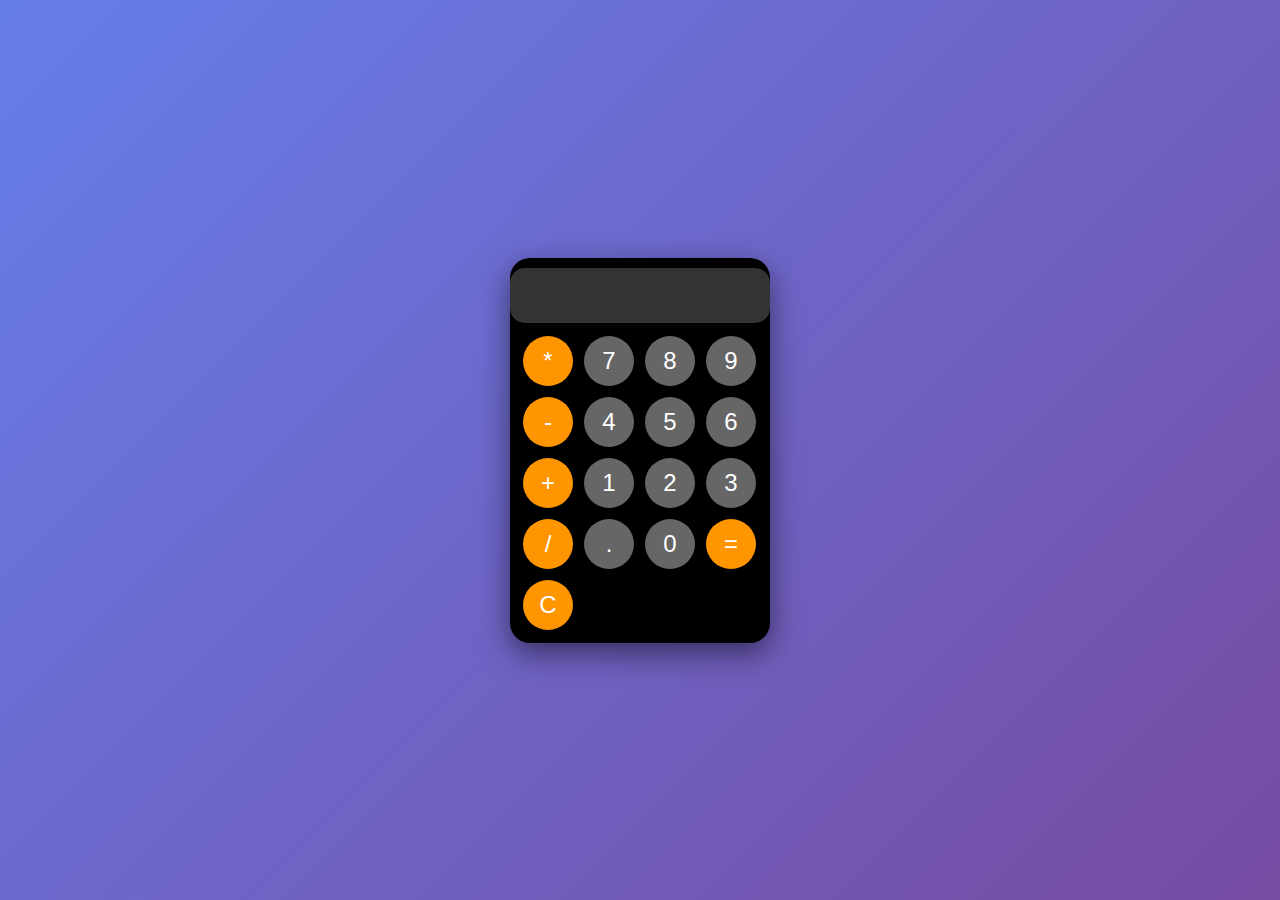
<file: Calculator/index.html>
<!DOCTYPE html>
    <head>
        <meta charset="utf-8">
        <meta http-equiv="X-UA-Compatible" content="IE=edge">
        <title>Calculator</title>
        <meta name="description" content="">
        <meta name="viewport" content="width=device-width, initial-scale=1">
        <link rel="stylesheet" href="Calculator.css">
    </head>
    <body>
        <div id="calc">
            <input type="text" id="exp" readonly><br>
            <div id="keys">
            <button class="op" onclick="update('*')">*</button>
            <button onclick="update('7')">7</button>
            <button onclick="update('8')">8</button>
            <button onclick="update('9')">9</button>
            <button class="op" onclick="update('-')">-</button>
            <button onclick="update('4')">4</button>
            <button onclick="update('5')">5</button>
            <button onclick="update('6')">6</button>
            <button class="op" onclick="update('+')">+</button>
            <button onclick="update('1')">1</button>
            <button onclick="update('2')">2</button>
            <button onclick="update('3')">3</button>
            <button class="op" onclick="update('/')">/</button>
            <button onclick="update('.')">.</button>
            <button onclick="update('0')">0</button>
            <button class="op" onclick="calculate()">=</button>
            <button class="op" onclick="clearExp()">C</button>
            </div>
        </div>
        
        <script src="Calculator.js" ></script>
    </body>
</html>
</file>
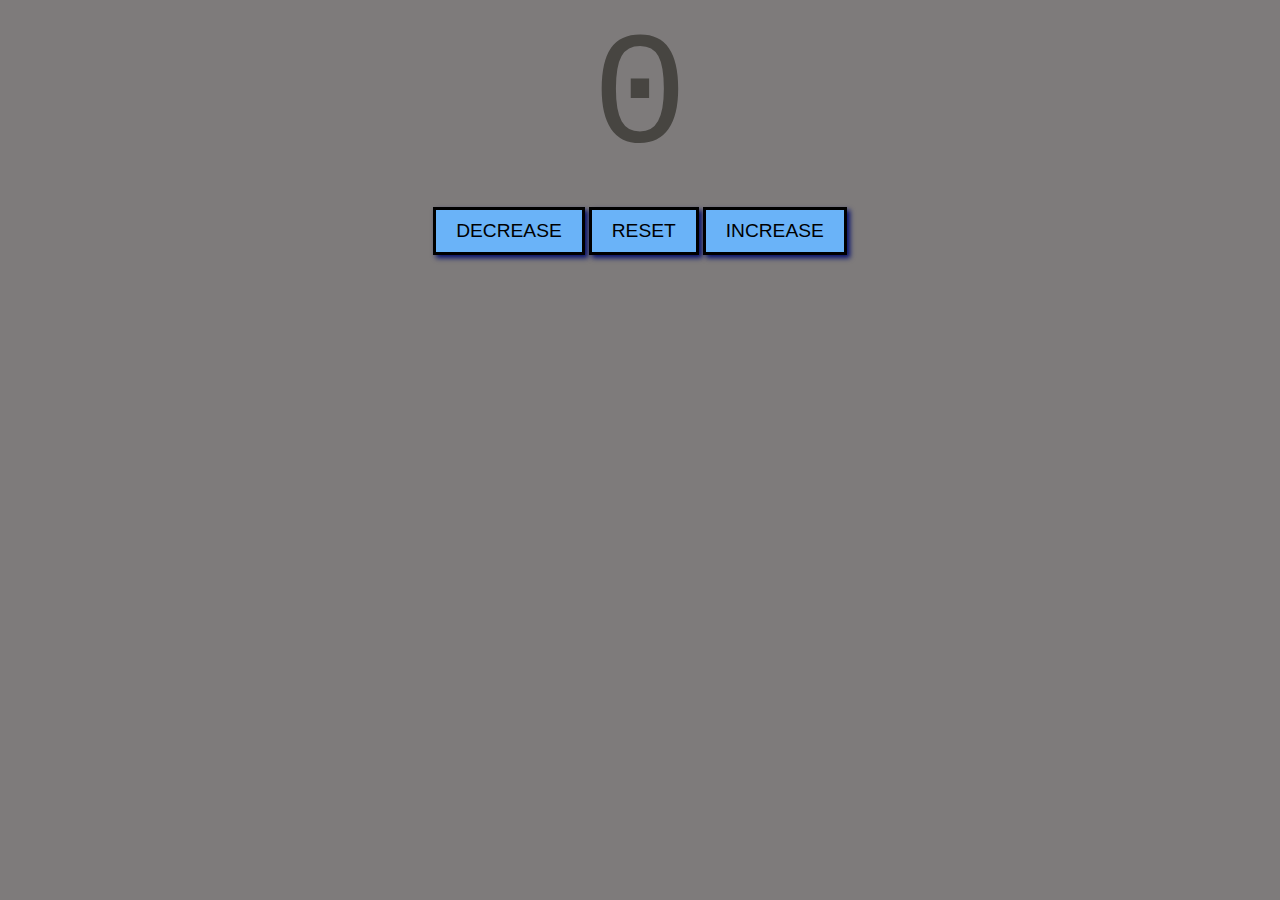
<file: Counter/index.html>
<!DOCTYPE html>

<html>
    <head>
        <meta charset="utf-8">
        <meta http-equiv="X-UA-Compatible" content="IE=edge">
        <title>My Website</title>
        <meta name="description" content="">
        <meta name="viewport" content="width=device-width, initial-scale=1">
        <link rel="stylesheet" href="Style.css">
    </head>
    <body>
        <label id="countLabel">0</label> <br>
        <div id="container">
        <button class="button" id="decrease">DECREASE</button>
        <button class="button" id="reset">RESET</button>
        <button class="button" id="increase">INCREASE</button>
        </div>
        <script src="index.js"></script>
    </body>
</html>
</file>
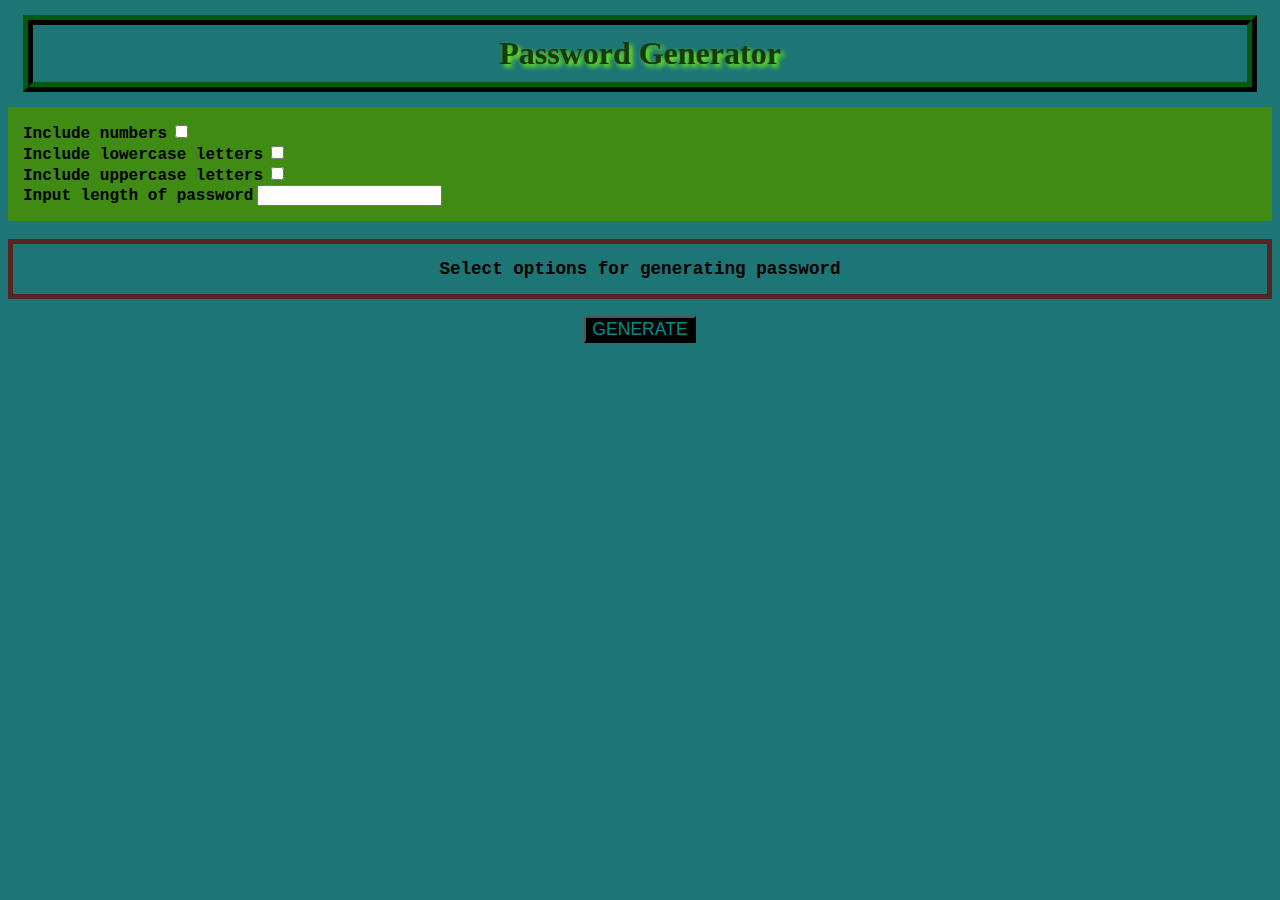
<file: Password Generator/index.html>
<!DOCTYPE html>
<html>
<head>
    <meta charset="UTF-8" />
    <title>Password Generator</title>
    <link rel="stylesheet" href="passStyle.css">
</head>
<body>
    <h1>Password Generator</h1>
    <div>
    <label for="numbers">Include numbers</label> 
    <input type="checkbox" id="numbers" > <br>
    <label for="lower">Include lowercase letters</label> 
    <input type="checkbox" id="lower" > <br>
    <label for="upper">Include uppercase letters</label> 
    <input type="checkbox" id="upper" > <br>
    <label for="length">Input length of password</label>
    <input type="number" id = "length" >
    </div>
    <p id="p">Select options for generating password</p>
    <button id="button">GENERATE</button>
     <script src="password.js"></script>
</body>
</html>
</file>
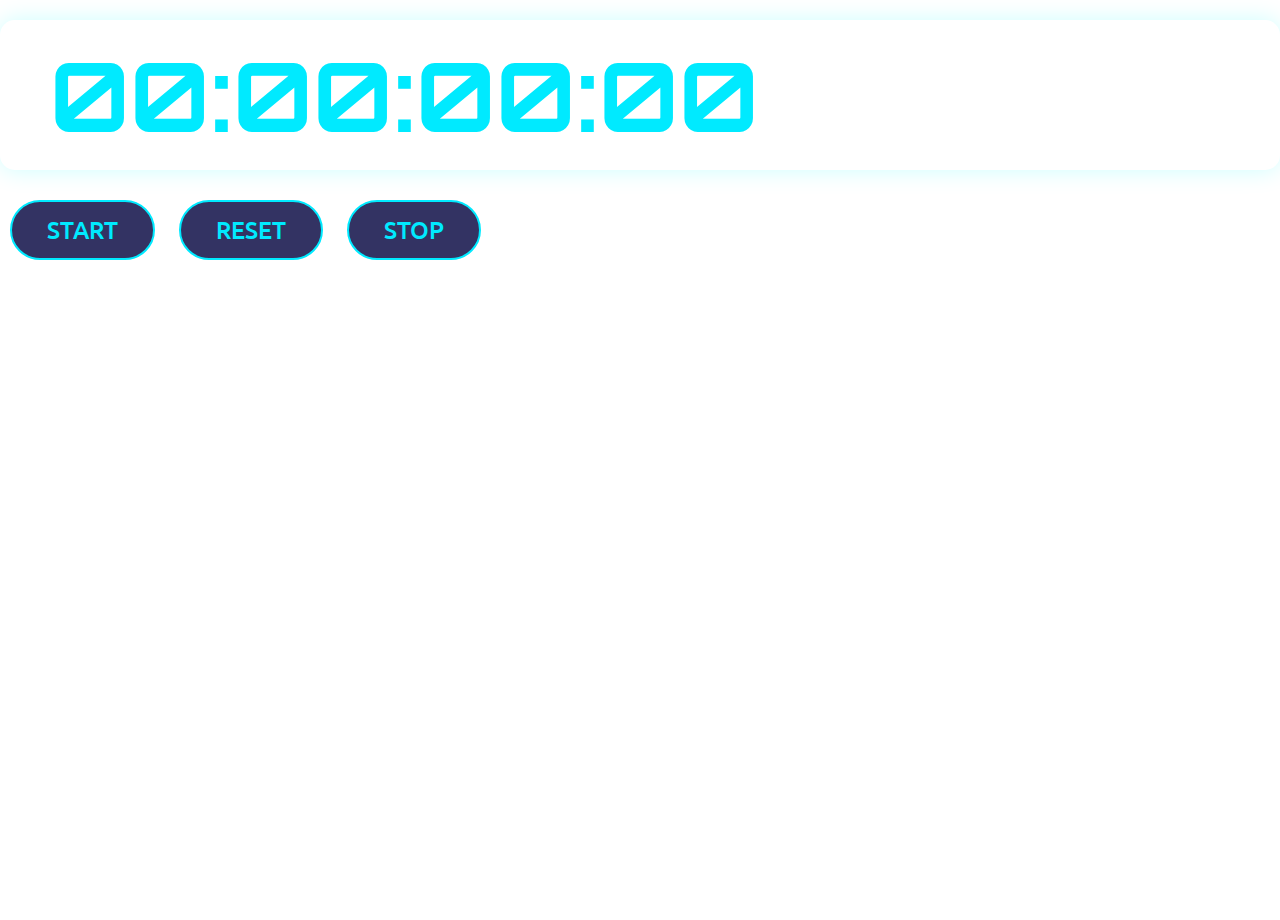
<file: Stopwatch/index.html>
<!DOCTYPE html>
    <head>
        <meta charset="utf-8">
        <meta http-equiv="X-UA-Compatible" content="IE=edge">
        <title>Stopwatch</title>
        <meta name="description" content="">
        <meta name="viewport" content="width=device-width, initial-scale=1">
        <link rel="preconnect" href="https://fonts.googleapis.com">
        <link rel="preconnect" href="https://fonts.gstatic.com" crossorigin>
        <link href="https://fonts.googleapis.com/css2?family=Roboto:wght@300;400;500;700&display=swap" rel="stylesheet">
        <link rel="stylesheet" href="timer.css">
    </head>
    <body>
        <div>
            <p>00:00:00:00</p>

            <button id="start" onclick="Start()">START</button>
            <button id="reset" onclick="Reset()">RESET</button>
            <button id="Stop" onclick="stop()">STOP</button>

        </div>
        
        <script src="Stopwatch.js"></script>
    </body>
</html>
</file>
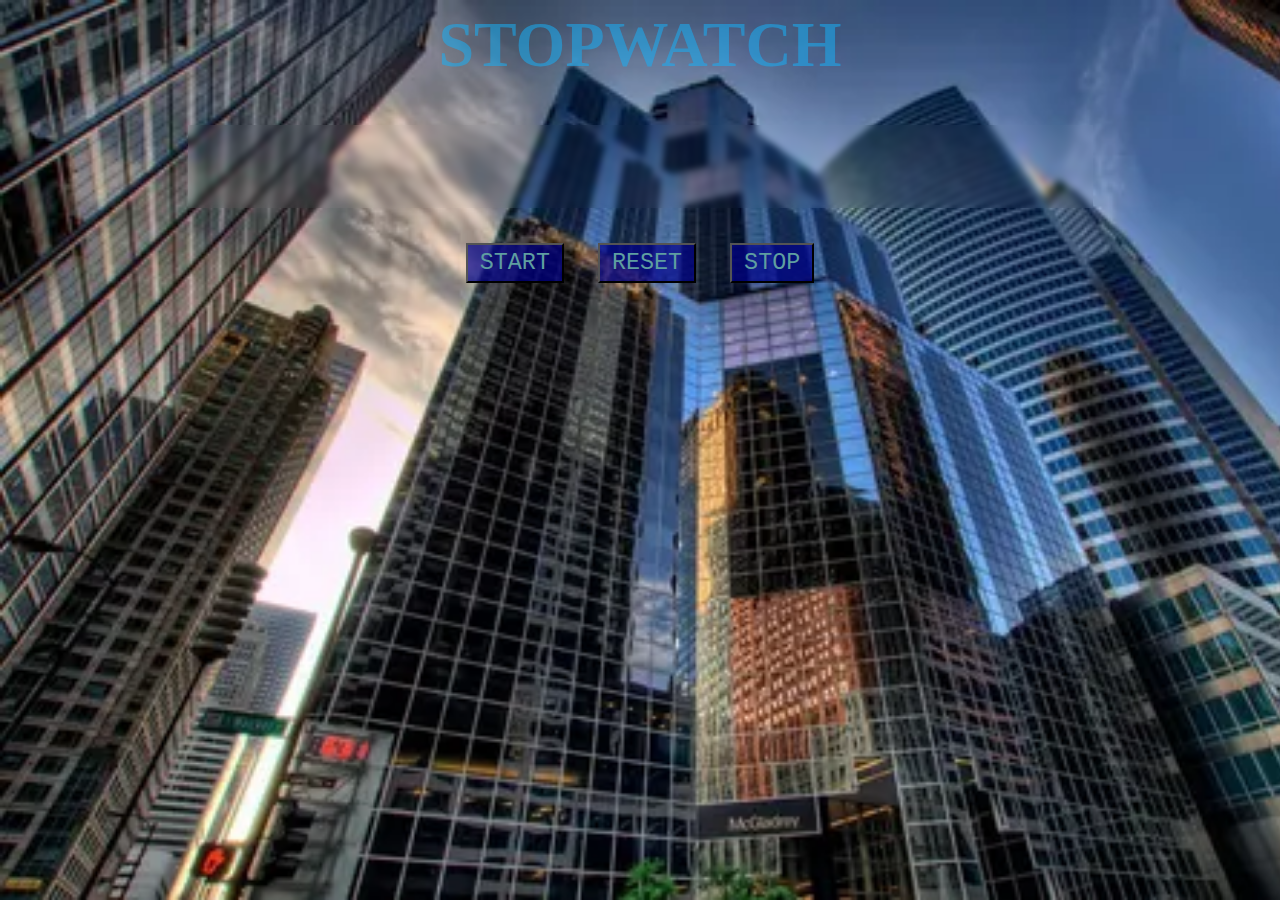
<file: Timer/index.html>
<!DOCTYPE html>
    <head>
        <meta charset="utf-8">
        <meta http-equiv="X-UA-Compatible" content="IE=edge">
        <title>Timer</title>
        <meta name="description" content="">
        <meta name="viewport" content="width=device-width, initial-scale=1">
        <link rel="stylesheet" href="timer.css">
    </head>
    <body>
        <h1>STOPWATCH</h1>
        <input type="text" id="time">
        <p id="p"></p>
        <button class="button" id="start">START</button>
        <button class="button" id="reset">RESET</button>
        <button class="button" id="stop">STOP</button>
       

        <script src="timer.js"></script>
    </body>
</html>
</file>
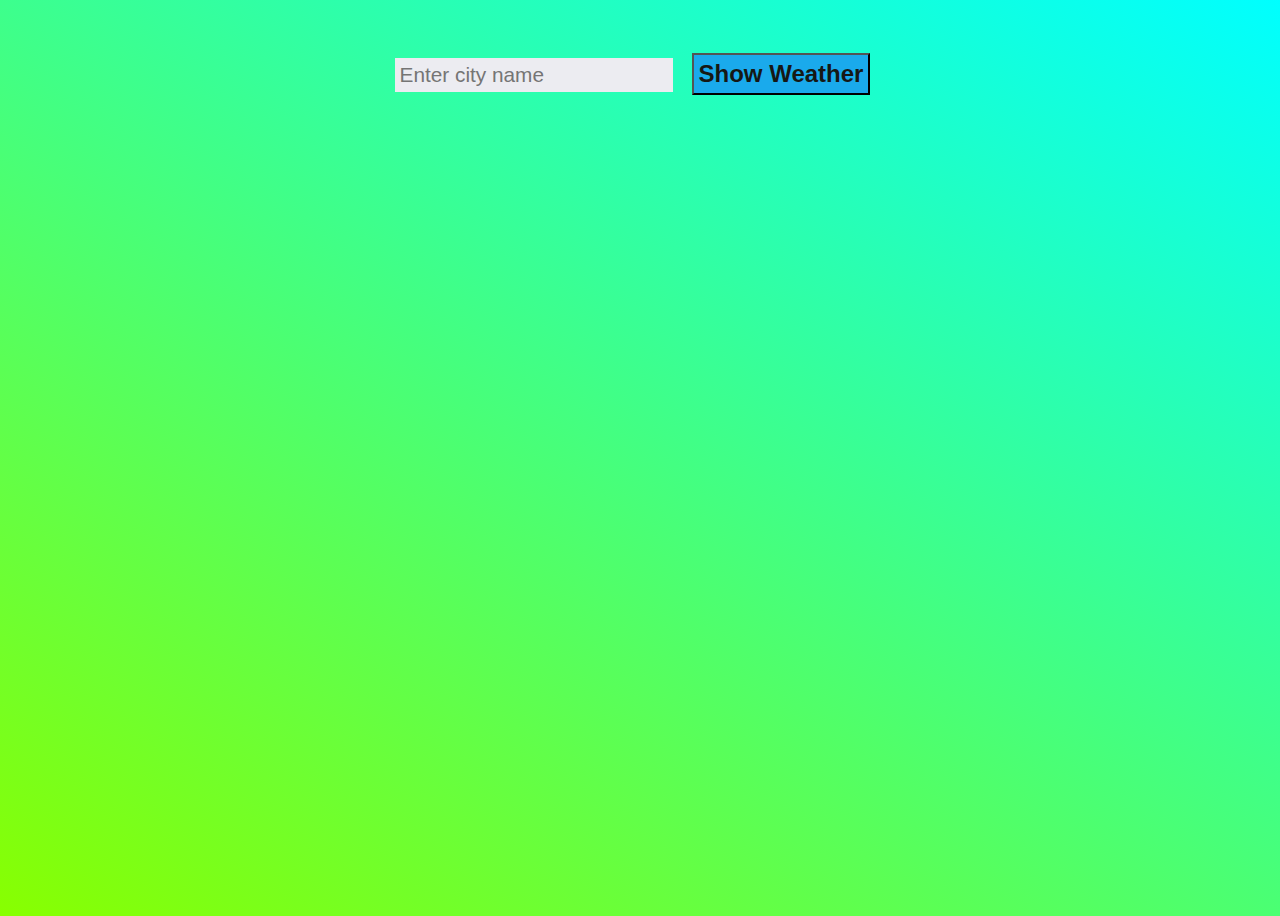
<file: Weather/index.html>
<!DOCTYPE html>
    <head>
        <meta charset="utf-8">
        <meta http-equiv="X-UA-Compatible" content="IE=edge">
        <title>Weather</title>
        <meta name="description" content="">
        <meta name="viewport" content="width=device-width, initial-scale=1">
        <link rel="stylesheet" href="Weather.css">
    </head>
    <body>
        <input type="text" placeholder="Enter city name"> 
        <button onclick="display()">Show Weather</button> 
        <div>
            <p id="city">df</p> <br>
            <p id="temp">efe</p> <br>
            <p id="desc">df</p> <br>
            <p id="error"></p>

        </div>
        
        <script src="Weather.js"></script>
    </body>
</html>
</file>
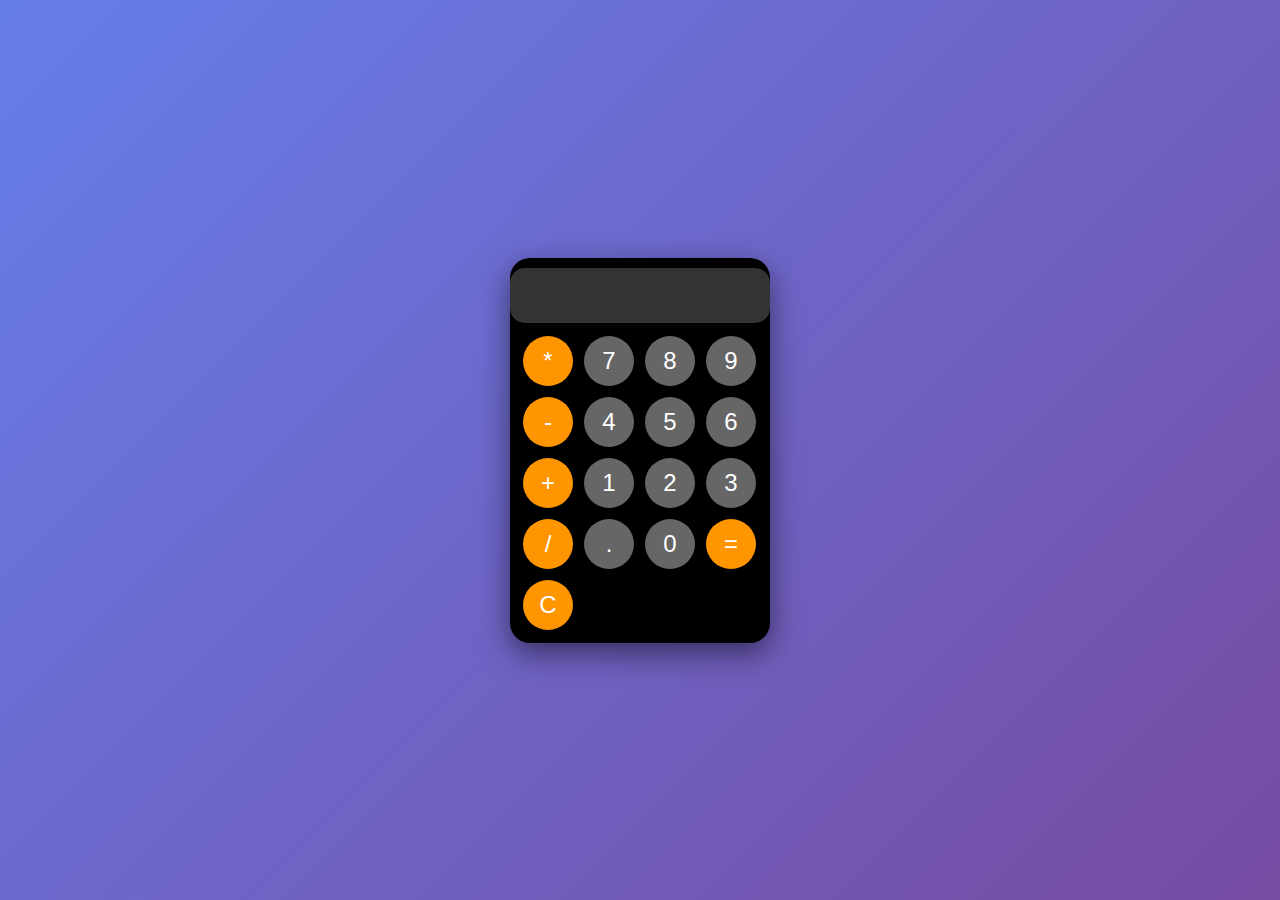
<file: Calculator/Calculator.html>
<!DOCTYPE html>
    <head>
        <meta charset="utf-8">
        <meta http-equiv="X-UA-Compatible" content="IE=edge">
        <title>Calculator</title>
        <meta name="description" content="">
        <meta name="viewport" content="width=device-width, initial-scale=1">
        <link rel="stylesheet" href="Calculator.css">
    </head>
    <body>
        <div id="calc">
            <input type="text" id="exp" readonly><br>
            <div id="keys">
            <button class="op" onclick="update('*')">*</button>
            <button onclick="update('7')">7</button>
            <button onclick="update('8')">8</button>
            <button onclick="update('9')">9</button>
            <button class="op" onclick="update('-')">-</button>
            <button onclick="update('4')">4</button>
            <button onclick="update('5')">5</button>
            <button onclick="update('6')">6</button>
            <button class="op" onclick="update('+')">+</button>
            <button onclick="update('1')">1</button>
            <button onclick="update('2')">2</button>
            <button onclick="update('3')">3</button>
            <button class="op" onclick="update('/')">/</button>
            <button onclick="update('.')">.</button>
            <button onclick="update('0')">0</button>
            <button class="op" onclick="calculate()">=</button>
            <button class="op" onclick="clearExp()">C</button>
            </div>
        </div>
        
        <script src="Calculator.js" ></script>
    </body>
</html>
</file>
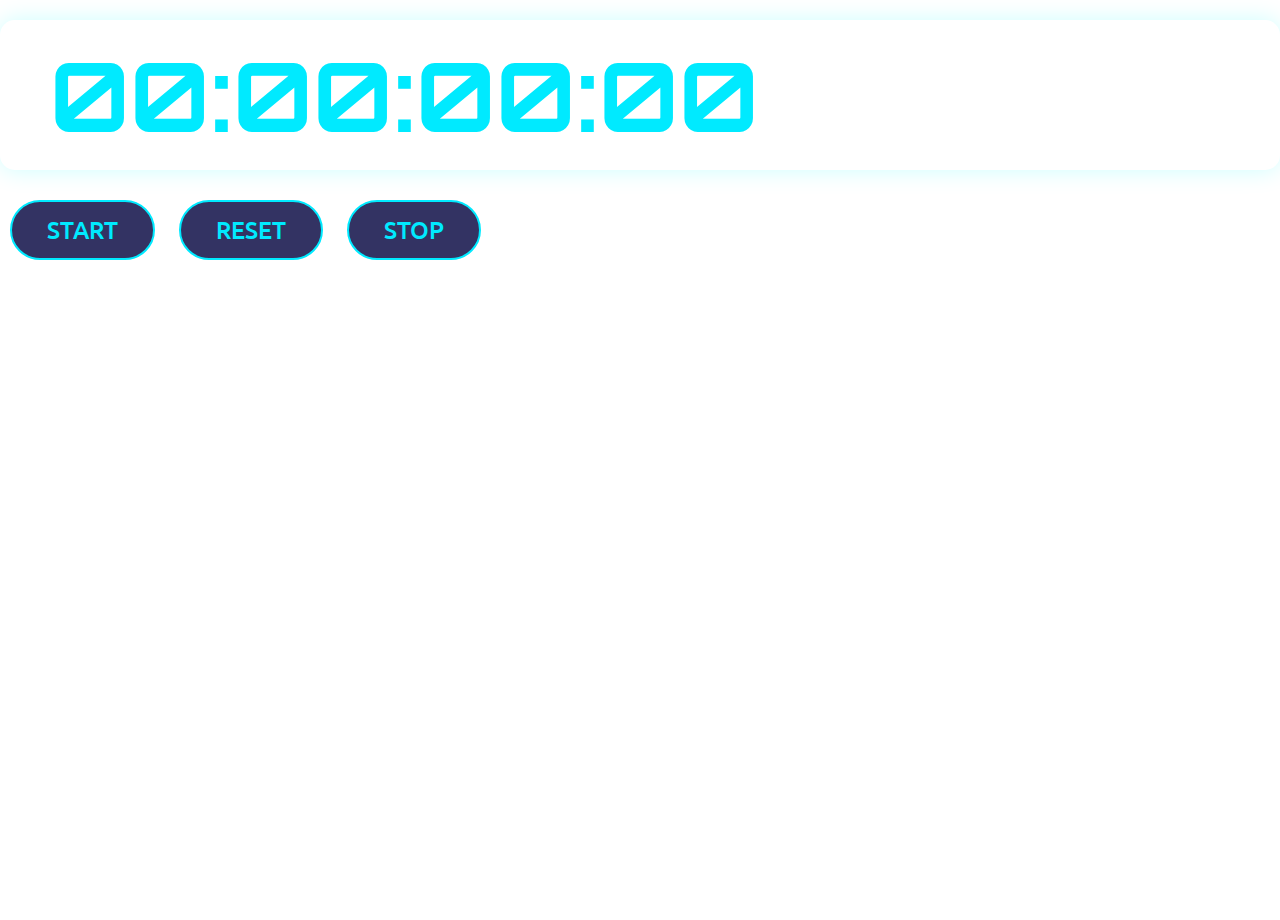
<file: Stopwatch/Stopwatch.html>
<!DOCTYPE html>
    <head>
        <meta charset="utf-8">
        <meta http-equiv="X-UA-Compatible" content="IE=edge">
        <title>Stopwatch</title>
        <meta name="description" content="">
        <meta name="viewport" content="width=device-width, initial-scale=1">
        <link rel="stylesheet" href="timer.css">
    </head>
    <body>
        <div>
            <p>00:00:00:00</p>

            <button id="start" onclick="Start()">START</button>
            <button id="reset" onclick="Reset()">RESET</button>
            <button id="Stop" onclick="stop()">STOP</button>

        </div>
        
        <script src="Stopwatch.js"></script>
    </body>
</html>
</file>
<file: Calculator/Calculator.css>
body{
    margin: 0;
    display: flex;
    justify-content: center;
    align-items: center;
    height: 100vh;
    background: linear-gradient(135deg, #667eea 0%, #764ba2 100%);
    font-family: 'Roboto', sans-serif;
}
#calc{
    background-color: #000;
    border-radius: 20px;
    max-width: 260px;
    text-align: center;
    overflow: hidden;
    box-shadow: 0 10px 30px rgba(0,0,0,0.5);
}
input{
    width: 230px;
    height: 45px;
    font-size: 2.5em;
    background-color: #333;
    color: #fff;
    font-family: 'Roboto', sans-serif;
    font-weight: 300;
    text-align: right;
    padding: 5px 15px;
    margin-top: 10px;
    border-radius: 15px;
    border: none;
    outline: none;
}
button{
    font-size: 1.5em;
    font-family: 'Roboto', sans-serif;
    font-weight: 500;
    margin: 3px;
    border-radius: 50%;
    width: 50px;
    height: 50px;
    text-align: center;
    color: #fff;
    background-color: #666;
    border: none;
    cursor: pointer;
    transition: all 0.2s ease;
    box-shadow: 0 2px 5px rgba(0,0,0,0.3);
}
#keys{
    display: grid;
    grid-template-columns: repeat(4, 0.15fr);
    padding: 10px;
    gap: 5px;
}
button:hover{
    background-color: #888;
    transform: scale(1.05);
}
button:active{
    transform: scale(0.95);
}
.op{
    background-color: #ff9500;
}
.op:hover{
    background-color: #ffb84d;
}
</file>
<file: Counter/Style.css>
body{
    background-color: rgb(126, 123, 123);
}
.button{
    background-color: rgb(106, 179, 248);
    box-shadow: 3px 3px 5px rgb(4, 14, 107);
    padding: 10px 20px;
    text-align: center; 
    font-size: 1.2em;
    border: 3px solid black;
    cursor: pointer;
    transition: border-color 1s, background-color 0.3s, color 0.5s, box-shadow 0.5s;
}
.button:hover{
    background-color: rgb(14, 55, 73);
    border-color: chartreuse;
    color: chartreuse;
    box-shadow: 3px 3px 5px rgb(223, 166, 10);
}
.button:active{
    background-color: rgb(49, 165, 214);
    border-color: chartreuse;
    color: chartreuse;
    box-shadow: 3px 3px 5px rgb(146, 204, 10);
}

#container{
    text-align: center;
}

#countLabel{
    font-size: 10em;
    font-family: 'Courier New', Courier, monospace;
    color: rgb(71, 69, 65);
    display: block;
    text-align: center;
}
</file>
<file: Password Generator/passStyle.css>
body{
    text-align: center;
    background-color: rgb(29, 117, 117);
}

h1{
    color: rgb(23, 59, 14);
    border: ridge 10px rgb(1, 90, 13);
    text-shadow: 3px 3px 5px chartreuse;
    margin: 15px;
    padding: 10px;
}

div{
    text-align:start;
    background-color: rgb(63, 139, 19);
    padding: 15px;
}

label{
    font-size: 1em;
    font-family:'Courier New', Courier, monospace;
    font-weight: bolder;
}

p{
    font-size: 1.1em;
    font-weight: bolder;
    font-family: 'Courier New', Courier, monospace;
    border: 5px solid rgb(87, 35, 35);
    padding: 15px;
}

button{
    font-size: 1.1em;
    color: darkcyan;
    padding: px;
    background-color: black;
}
button:active{
    background-color: gray;
    color: black;
}
</file>
<file: Stopwatch/timer.css>
@import url('https://fonts.googleapis.com/css2?family=Orbitron:wght@400;600;800&family=Ubuntu:wght@400;500;700&display=swap');

html, body {
    height: 100%;
    margin: 0;
    padding: 0;
}
<<<<<<< HEAD
body{
    background: linear-gradient(135deg, #0f0f23 0%, #1a1a2e 100%);
    text-align: center;
    font-family: 'Roboto', sans-serif;
=======

body {
    background: linear-gradient(120deg, rgba(10, 10, 30, 0.85), rgba(0, 0, 50, 0.85)),
                url("building.webp") center/cover no-repeat;
    text-align: center;
    display: flex;
    flex-direction: column;
    align-items: center;
    justify-content: center;
    backdrop-filter: blur(6px);
    overflow: hidden;
>>>>>>> 635e44fe0b58498d7eae0516bb760fea618eeb42
}

/* Title */
h1 {
    margin-top: 0;
    font-size: 4em;
<<<<<<< HEAD
    color: #fff;
    font-family: 'Roboto', sans-serif;
    font-weight: 700;
}
p{
    font-size: 8em;
    color: #00ff88;
    font-family: 'Roboto', sans-serif;
    font-weight: 300;
    margin: 20px;
    text-shadow: 0 0 10px #00ff88;
}
button{
    color: #00ff88;
    background-color: #1a1a2e;
    font-size: 1.8em;
    padding: 12px 24px;
    margin: 15px;
    font-family: 'Roboto', sans-serif;
    font-weight: 500;
    border: 2px solid #00ff88;
    border-radius: 10px;
    transition: all 0.3s ease;
    cursor: pointer;
}
button:hover{
    background-color: #00ff88;
    color: #1a1a2e;
    box-shadow: 0 0 15px #00ff88;
    transform: scale(1.05);
}
input{
    font-size: 5.5em;
    font-family: 'Roboto', sans-serif;
    font-weight: 300;
    color: #00ff88;
    text-align: center;
    background-color: rgba(26, 26, 46, 0.8);
    border: 2px solid #00ff88;
    border-radius: 10px;
    padding: 10px;
    text-shadow: 0 0 10px #00ff88;
}
=======
    color: #00cfff;
    font-family: 'Ubuntu', sans-serif;
    font-weight: 700;
    letter-spacing: 2px;
    text-shadow: 0 0 15px rgba(0, 234, 255, 0.6);
    margin-bottom: 20px;
}

/* Stopwatch display */
p, input {
    font-size: 6em;
    color: #00eaff;
    font-family: 'Orbitron', monospace;
    font-weight: bold;
    background: rgba(255, 255, 255, 0.05);
    border: none;
    border-radius: 15px;
    padding: 15px 50px;
    margin: 20px 0;
    backdrop-filter: blur(8px);
    box-shadow: 0 0 25px rgba(0, 255, 255, 0.2);
    outline: none;
    transition: all 0.3s ease;
}

p:hover, input:hover {
    box-shadow: 0 0 35px rgba(0, 255, 255, 0.5);
}

/* Buttons */
button {
    background: rgba(0, 0, 60, 0.8);
    color: #00eaff;
    border: 2px solid #00eaff;
    font-size: 1.5em;
    font-family: 'Ubuntu', sans-serif;
    font-weight: 500;
    padding: 12px 35px;
    border-radius: 30px;
    margin: 10px;
    cursor: pointer;
    transition: all 0.25s ease;
}

/* Button hover effects */
button:hover {
    background: #00eaff;
    color: #000;
    box-shadow: 0 0 25px #00eaff, 0 0 50px rgba(0, 255, 255, 0.5);
    transform: scale(1.08);
}

/* Subtle glow animation for timer */
@keyframes pulse {
    0% {
        box-shadow: 0 0 10px rgba(0, 255, 255, 0.2);
    }
    50% {
        box-shadow: 0 0 25px rgba(0, 255, 255, 0.5);
    }
    100% {
        box-shadow: 0 0 10px rgba(0, 255, 255, 0.2);
    }
}

p, input {
    animation: pulse 3s infinite;
}

/* Responsive design */
@media (max-width: 768px) {
    h1 {
        font-size: 2.5em;
    }

    p, input {
        font-size: 3em;
        padding: 10px 30px;
    }

    button {
        font-size: 1.2em;
        padding: 10px 25px;
    }
}
>>>>>>> 635e44fe0b58498d7eae0516bb760fea618eeb42
</file>
<file: Timer/timer.css>
html, body{
    height: 100%;
}
body{
    background-image: url("building.webp");
    background-repeat: no-repeat;
    background-size: 100%;
    background-size: cover;
    text-align: center;
}
h1{
    margin-top: 0%;
    font-size: 4em;
    color: rgba(22, 176, 247, 0.534);
    font-family:Cambria, Cochin, Georgia, Times, 'Times New Roman', serif;
    font-weight: bolder;
    
}
p{
    font-size: 7em;
    color: rgba(22, 175, 247, 0.548);
    font-family:monospace;
    font-weight: bolder;
    backdrop-filter: blur(3px);
    margin: 20px
}
button{
    color: cadetblue;
    background-color: rgba(0, 0, 139, 0.699);
    font-size: 1.8em;
    padding: 12px;
    padding-top: 5px;
    padding-bottom: 5px;
    margin-top: 15px;
    margin: 15px;
    font-family: monospace;
    transition: all 0.25s;
}
button:hover{
    font-size: 2em;
    cursor: pointer;
    border: 3px chartreuse solid;
    box-shadow: 7px 7px 5px rgb(55, 0, 255);
    background-color: rgba(6, 6, 58, 0.7);
    color: chartreuse;
}
input{
    font-size: 5.5em;
    font-family: monospace;
    font-weight: bolder;
    color: rgba(22, 176, 247, 0.534);;
    text-align: center;
    background-color: rgba(240, 248, 255, 0.007);
    border: none;
    backdrop-filter: blur(3px);
}
</file>
<file: Weather/Weather.css>
body{
    background: linear-gradient(30deg, rgb(136, 255, 0), rgb(0, 255, 255));
    background-size: cover;
    height: 100vh;
    text-align: center;
}
button{
    font-size: 1.5em;
    padding: 5px;
    margin: 15px;
    background-color: rgb(26, 170, 236);
    font-family:Verdana, Geneva, Tahoma, sans-serif;
    font-weight: bolder;
    color: rgb(22, 24, 21);
    cursor: pointer;
}
button:hover{ 
    background-color: rgba(60, 57, 238, 0.726);
    box-shadow: 0px 0px 7px rgb(251, 255, 1);
}
input{
    font-size: 1.3em;
    margin-top: 50px;
    background-color: rgb(236, 236, 241);
    font-size: 1.3em;
    border: none;
    padding: 5px;
    color: rgb(15, 29, 13);
}

div{
    background: linear-gradient(180deg, rgb(214, 127, 12), rgb(82, 110, 151));
    text-align: center;
    width: 300px;
    height: 350px;
    margin: auto;
    display: none;
    font-size: 1.4em;
    font-weight: bolder;
}
p{
    display: block;
    font-size: 1.2em;
    font-family: Arial, Helvetica, sans-serif;
    font-weight: bolder;
    padding-bottom: 0px;
    padding-top: 25px;
    margin: 0px;
    text-align: center;
}
</file>
